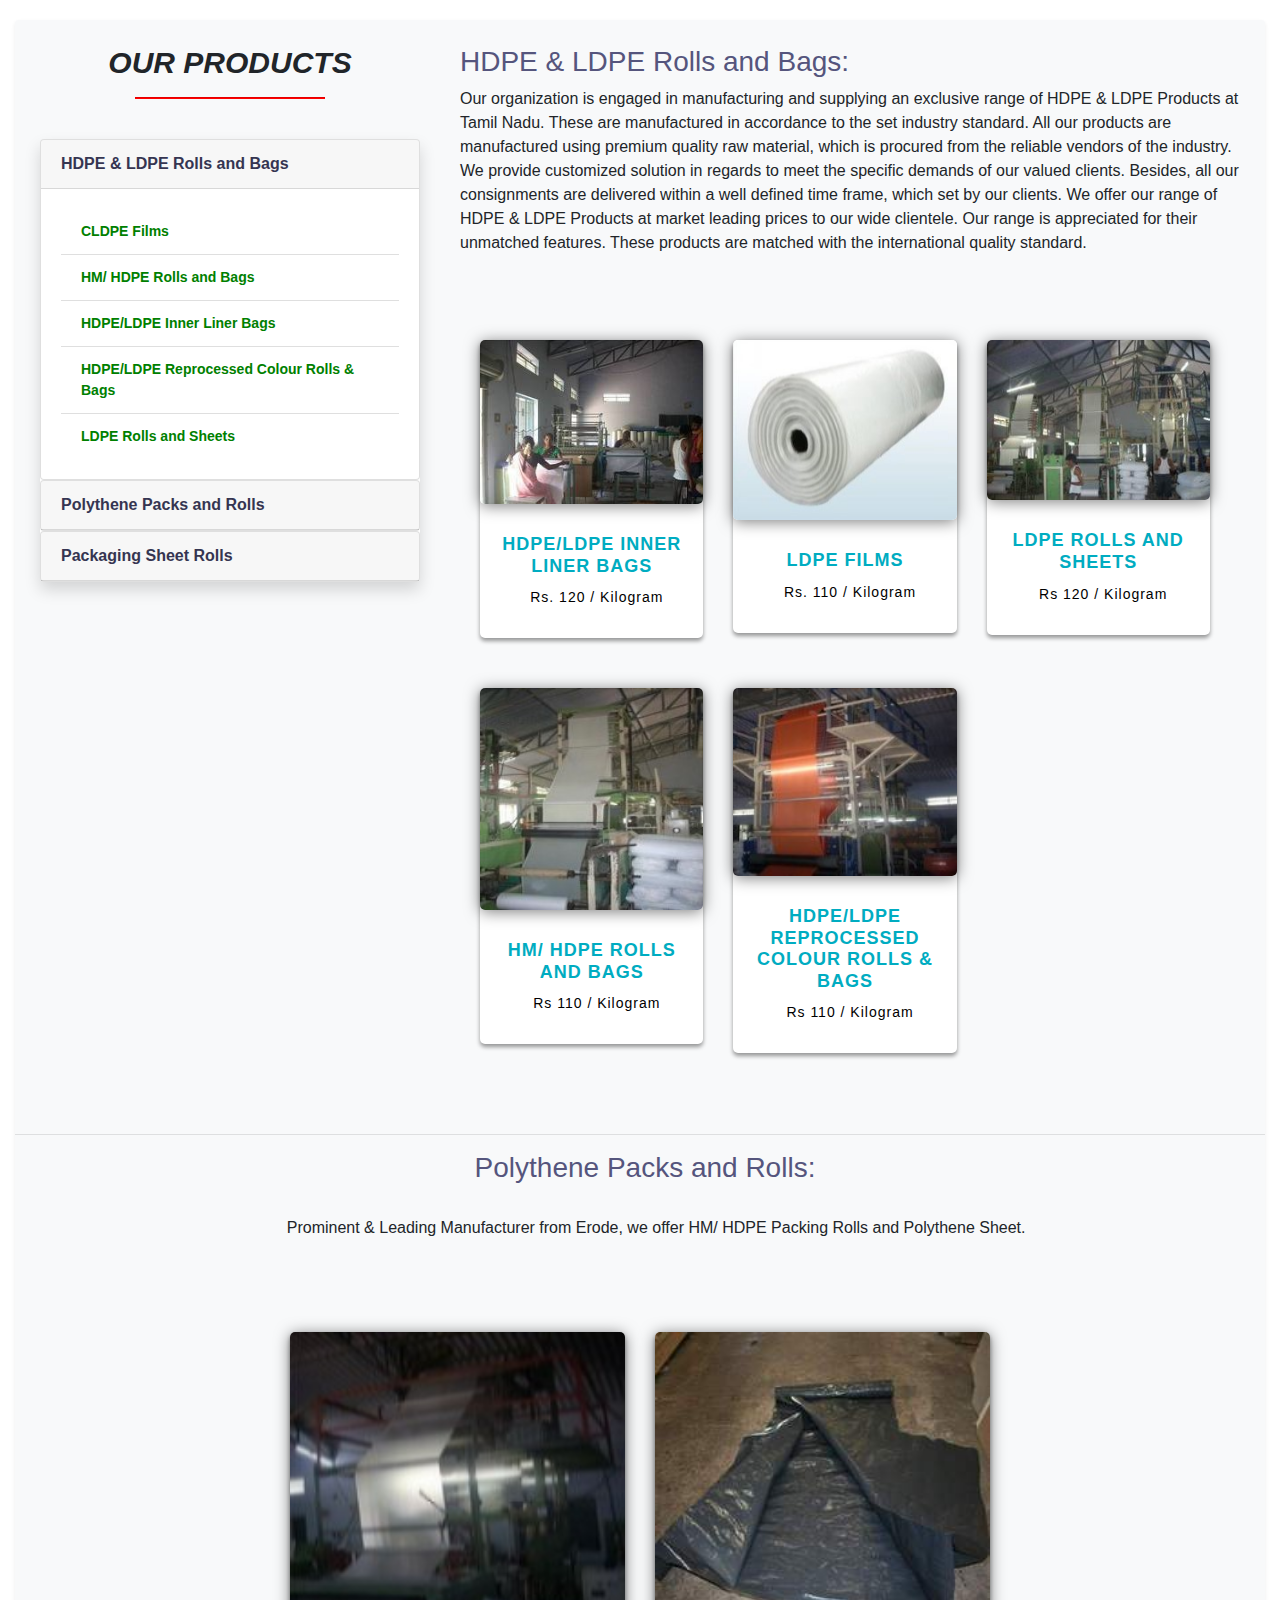
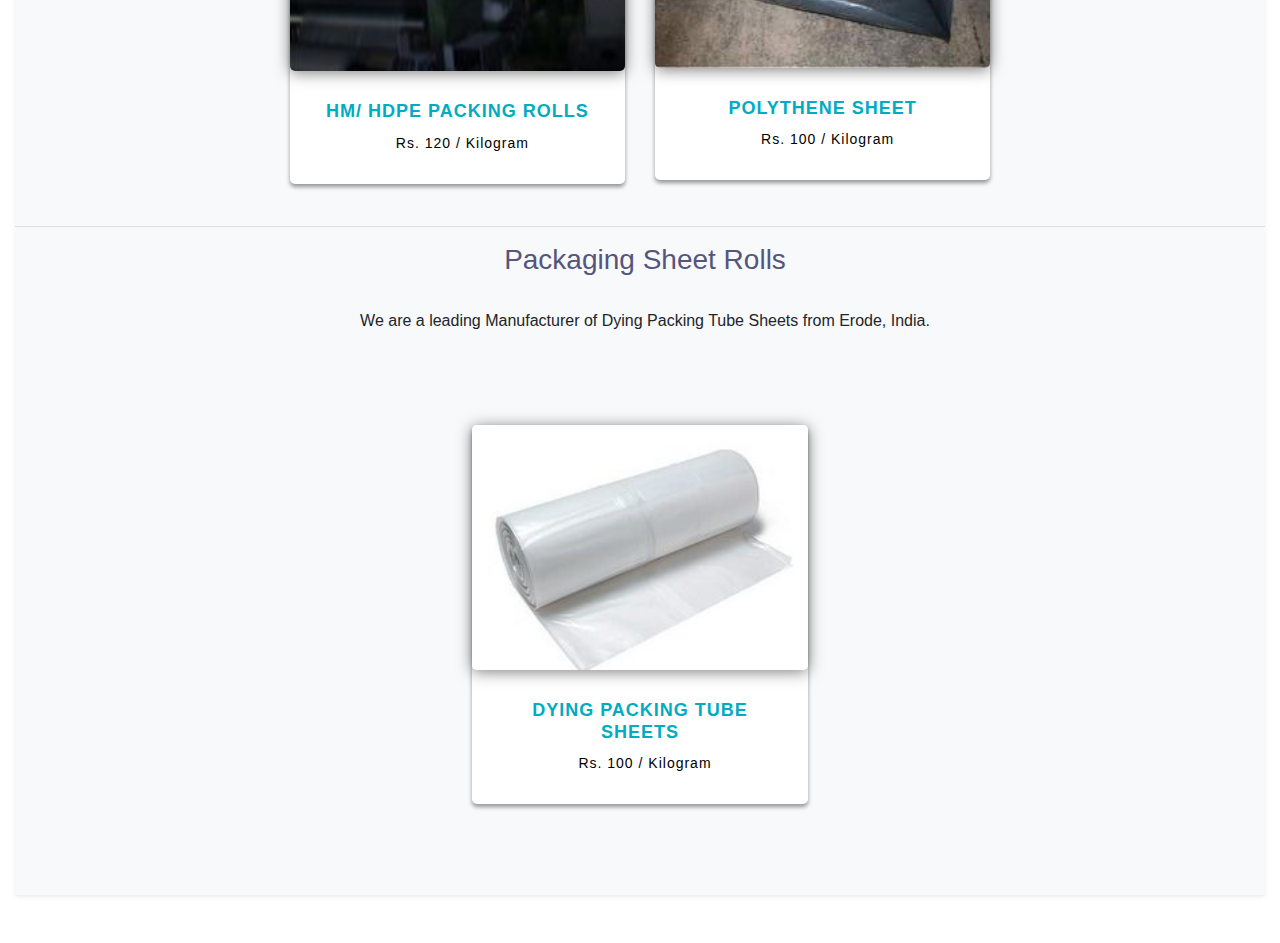
<file: index.html>
<!DOCTYPE html>
<html>
    <head>
        <title>
            Products
        </title>
        <meta name="viewport" content="width=device-width, initial-scale=1">
        <link rel="stylesheet" href="style.css">
        <link rel="stylesheet" href="https://cdn.jsdelivr.net/npm/bootstrap@4.6.1/dist/css/bootstrap.min.css">
        <script src="https://cdn.jsdelivr.net/npm/jquery@3.6.0/dist/jquery.slim.min.js"></script>
        <script src="https://cdn.jsdelivr.net/npm/popper.js@1.16.1/dist/umd/popper.min.js"></script>
        <script src="https://cdn.jsdelivr.net/npm/bootstrap@4.6.1/dist/js/bootstrap.bundle.min.js"></script>
    </head>
    <body>
            <div class="container-fluid">
              <div class="shadow-sm p-0 mb-5 bg-light rounded">
                <div class="row">
                    <div class="col-sm-3 col-md-6 col-lg-4" >
                        <h3 style="font-size:30px;font-style: oblique;font-family: Arial, Helvetica, sans-serif;font-weight: 550; text-align: center;">OUR PRODUCTS</h3>
                        <hr>
                        <br>
                        <div id="accordion" class="shadow p-0 mb-5 bg-white rounded">
                          <div class="card">
                            <div class="card-header">
                              <a class="card-link" data-toggle="collapse" href="#collapseOne">
                                HDPE & LDPE Rolls and Bags
                              </a>
                            </div>
                            <div id="collapseOne" class="collapse show" data-parent="#accordion">
                              <div class="card-body">
                                <a href="#product1" id="product"><ul class="list-group list-group-flush">
                                  <li class="list-group-item ">CLDPE Films</li>
                                  <li class="list-group-item">HM/ HDPE Rolls and Bags</li>
                                  <li class="list-group-item">HDPE/LDPE Inner Liner Bags</li>
                                  <li class="list-group-item">HDPE/LDPE Reprocessed Colour Rolls & Bags                                  </li>
                                  <li class="list-group-item">LDPE Rolls and Sheets</li>
                                </ul></a>
                              </div>
                            </div>
                          </div>
                          <div class="card">
                            <div class="card-header">
                              <a class="collapsed card-link" data-toggle="collapse" href="#collapseTwo">
                                Polythene Packs and Rolls
                            </a>
                            </div>
                            <div id="collapseTwo" class="collapse" data-parent="#accordion">
                              <div class="card-body">
                               <a href="#product2" id="product"><ul class="list-group list-group-flush">
                                  <li class="list-group-item ">Polythene Sheets</li>
                                  <li class="list-group-item">HM/ HDPE Packing Rolls</li>
                                </ul></a>
                              </div>
                            </div>
                          </div>
                          <div class="card">
                            <div class="card-header">
                              <a class="collapsed card-link" data-toggle="collapse" href="#collapseThree">
                                Packaging Sheet Rolls
                              </a>
                            </div>
                            <div id="collapseThree" class="collapse" data-parent="#accordion">
                              <div class="card-body">
                                <a href="#product3" id="product"><ul class="list-group list-group-flush">
                                  <li class="list-group-item ">Dying Packing Tube Sheets</li>
                                </ul></a>
                              </div>
                            </div>
                          </div>
                    </div>
                    </div>
                    <div class="col-sm-9 col-md-6 col-lg-8">
                      <h3 style="color: rgb(85, 85, 125);" id="product1">HDPE & LDPE Rolls and Bags:</h3>
                      <p>Our organization is engaged in manufacturing and supplying an exclusive range of HDPE & LDPE Products at Tamil Nadu. These are manufactured in accordance to the set industry standard. All our products are manufactured using premium quality raw material, which is procured from the reliable vendors of the industry. We provide customized solution in regards to meet the specific demands of our valued clients. Besides, all our consignments are delivered within a well defined time frame, which set by our clients. We offer our range of HDPE & LDPE Products at market leading prices to our wide clientele. Our range is appreciated for their unmatched features. These products are matched with the international quality standard.</p>
                      <div id="cards_landscape_wrap-2">
                        <div class="container">
                            <div class="row">
                                <div class="col-xs-12 col-sm-6 col-md-3 col-lg-4">
                                        <div class="card-flyer" data-toggle="modal" data-target="#myModal1">
                                            <div class="text-box">
                                                <div class="image-box">
                                                    <img src="linnerbags.jpg" alt=""/>
                                                </div>
                                                <div class="text-container">
                                                    <h6>HDPE/LDPE Inner Liner Bags</h6>
                                                    <p>Rs. 120 / Kilogram</p>
                                                </div>
                                            </div>
                                        </div>
                                </div>
                                <div class="col-xs-12 col-sm-6 col-md-3 col-lg-4">
                                  <div class="card-flyer" data-toggle="modal" data-target="#myModal2">
                                      <div class="text-box">
                                          <div class="image-box">
                                              <img src="films.jpg" alt=""/>
                                          </div>
                                          <div class="text-container">
                                              <h6>LDPE Films</h6>
                                              <p>Rs. 110 / Kilogram</p>
                                          </div>
                                      </div>
                                  </div>
                              </div>
                              <div class="col-xs-12 col-sm-6 col-md-3 col-lg-4">
                                <div class="card-flyer" data-toggle="modal" data-target="#myModal3">
                                    <div class="text-box">
                                        <div class="image-box">
                                            <img src="seats.jpg" alt=""/>
                                        </div>
                                        <div class="text-container">
                                            <h6>LDPE Rolls and Sheets
                                             </h6>
                                            <p> Rs 120 / Kilogram</p>
                                        </div>
                                    </div>
                                </div>
                        </div>
                        <div class="col-xs-12 col-sm-6 col-md-3 col-lg-4">
                          <div class="card-flyer" data-toggle="modal" data-target="#myModal4">
                              <div class="text-box">
                                  <div class="image-box">
                                      <img src="rolls.jpg" alt=""/>
                                  </div>
                                  <div class="text-container">
                                      <h6>HM/ HDPE Rolls and Bags</h6>
                                      <p>Rs 110 / Kilogram</p>
                                  </div>
                              </div>
                          </div>
                  </div>
                  <div class="col-xs-12 col-sm-6 col-md-3 col-lg-4">
                    <div class="card-flyer" data-toggle="modal" data-target="#myModal5">
                        <div class="text-box">
                            <div class="image-box">
                                <img src="rollsandbags.jpg" alt=""/>
                            </div>
                            <div class="text-container">
                                <h6>HDPE/LDPE Reprocessed Colour Rolls & Bags</h6>
                                <p>Rs 110 / Kilogram</p>
                            </div>
                        </div>
                    </div>
            </div>
           
      
                    </div>
                </div>
            </div>
                
                    <!-- The Modal -->
                    <div class="modal fade" id="myModal1">
                      <div class="modal-dialog modal-dialog-centered modal-lg">
                        <div class="modal-content">
                        
                          <!-- Modal Header -->
                          <div class="modal-header">
                            <h4 class="modal-title">HDPE/LDPE Inner Liner Bags</h4><br>
                           
                            <button type="button" class="close" data-dismiss="modal">&times;</button>
                          </div>
                          
                          <!-- Modal body -->
                          <div class="modal-body">
                            <h6>Rs 120 / Kilogram &nbsp;&nbsp;&nbsp;&nbsp;&nbsp; Minimum Order Quantity: 100 Kilogram</h6>
                          </div>
                          <div class="modal-body">
                            <table class="table">
                            
                              <tbody class="table-info">
                                <tr>
                                  <td>Material</td>
                                  <th>Polypropylene</th>
                                </tr>
                                <tr>
                                  <td>Color</td>
                                  <th>Green</th>
                                </tr>
                                <tr>
                                  <td>Usage/Application</td>
                                  <th>Grocery</th>
                                </tr>
                                <tr>
                                  <td>Capacity</td>
                                  <th>5 Kg</th>
                                </tr>
                                <tr>
                                  <td>Property</td>
                                  <th>Transparent</th>
                                </tr>
                                <tr>
                                  <td>Closure Type</td>
                                  <th>Zipper</th>
                                </tr>
                              </tbody>
                            </table>

                          </div>
                          <!-- Modal footer -->
                          <div class="modal-body">
                            We manufacturer and supply of HDPE/LDPE Inner Liner Bags. We offer our clients a comprehensive range of HDPE & LDPE Liner Plastic Bags which are manufactured from high quality raw material catered from reliable source. Our stylish and attractive liner plastic bags are available in desired sizes, colors and designs to suit the specific requirements of our clients.
                          </div>
                          <div class="modal-footer">
                            <button type="button" class="btn btn-secondary" data-dismiss="modal">Close</button>
                          </div>
                          
                        </div>
                      </div>
                    </div>
                       <!-- The Modal -->
                       <div class="modal fade" id="myModal2">
                        <div class="modal-dialog modal-dialog-centered modal-lg">
                          <div class="modal-content">
                          
                            <!-- Modal Header -->
                            <div class="modal-header">
                              <h4 class="modal-title">LDPE Films</h4>
                              <button type="button" class="close" data-dismiss="modal">&times;</button>
                            </div>
                            
                            <!-- Modal body -->
                            <div class="modal-body">
                              <h6>Rs 110 / Kilogram
                              &nbsp;&nbsp;&nbsp;&nbsp;&nbsp;
                              Minimum Order Quantity: 100 Kilogram</h6>
                            </div>
                            <div class="modal-body">
                              <table class="table">
                            
                                <tbody class="table-info">
                                  <tr>
                                    <td>Material</td>
                                    <th>Roll</th>
                                  </tr>
                                  <tr>
                                    <td>Color</td>
                                    <th>White</th>
                                  </tr>
                                  <tr>
                                    <td>Brand</td>
                                    <th>BP</th>
                                  </tr>
                                 
                                  <tr>
                                    <td>Packaging Size</td>
                                    <th>600 m x 1 m</th>
                                  </tr>
                                  <tr>
                                    <td>Thickness</td>
                                    <th>0.4 mm</th>
                                  </tr>
                                </tbody>
                              </table>
                            </div>
                            <div class="modal-body">We are into a business of manufacturing and supplying high end Low-Density Polyethylene LDPE Film range that is in compliance with Food and Drug Administration [Food and Drug Administration]. This low in density and high on impact resistance LDPE films are used in Food packaging, Textile packaging and making tent windows for military use. This acts as a soft, low barrier, good clarity film and we can bring this in blending with several other polymers or additives.</div>
                            <!-- Modal footer -->
                            <div class="modal-footer">
                              <button type="button" class="btn btn-secondary" data-dismiss="modal">Close</button>
                            </div>
                            
                          </div>
                        </div>
                      </div>
                        <!-- The Modal -->
                    <div class="modal fade" id="myModal4">
                      <div class="modal-dialog modal-dialog-centered modal-lg">
                        <div class="modal-content">
                        
                          <!-- Modal Header -->
                          <div class="modal-header">
                            <h4 class="modal-title">HM/ HDPE Rolls and Bags</h4>
                            <button type="button" class="close" data-dismiss="modal">&times;</button>
                          </div>
                          
                          <!-- Modal body -->
                          <div class="modal-body">
                            <h6>Rs 110 / KilogramGet Latest Price</h6>
                          </div>
                          <div class="modal-body">
                            <table class="table">
                            
                              <tbody class="table-info">
                                <tr>
                                  <td>Material</td>
                                  <th>LDPE</th>
                                </tr>
                                <tr>
                                  <td>Color</td>
                                  <th>White</th>
                                </tr>
                                <tr>
                                  <td>Packaging Type</td>
                                  <th>Roll</th>
                                </tr>
                                <tr>
                                  <td>Size</td>
                                  <th>8 X 12</th>
                                </tr>
                               
                              </tbody>
                            </table>
                          </div>
                          <div class="modal-body">
                            We manufacturer and supply HM/ HDPE Rolls and Bags. The extensive range of HM/ HDPE Rolls and Bags, these are manufactured using the finest quality materials available in the market. These bags find usage commonly in the shopping malls. The range we offer to our reputed clients are widely appreciated for its superior quality, strength and durability.
                          </div>
                          <!-- Modal footer -->
                          <div class="modal-footer">
                            <button type="button" class="btn btn-secondary" data-dismiss="modal">Close</button>
                          </div>
                          
                        </div>
                      </div>
                    </div>
                       <!-- The Modal -->
                       <div class="modal fade" id="myModal3">
                        <div class="modal-dialog modal-dialog-centered modal-lg">
                          <div class="modal-content">
                          
                            <!-- Modal Header -->
                            <div class="modal-header">
                              <h4 class="modal-title">LDPE Rolls and Sheets</h4>
                              <button type="button" class="close" data-dismiss="modal">&times;</button>
                            </div>
                            <div class="modal-body">
                              <h6>Rs 120 / Kilogram
                                &nbsp;&nbsp;&nbsp;&nbsp;&nbsp;
                                Minimum Order Quantity: 100 Kilogram</h6>
                            </div>
                            <!-- Modal body -->
                            <div class="modal-body">
                              <table class="table">
                            
                                <tbody class="table-info">
                                  <tr>
                                    <td>Material</td>
                                    <th>Plastic</th>
                                  </tr>
                                  <tr>
                                    <td>Color</td>
                                    <th>Green</th>
                                  </tr>
                                  <tr>
                                    <td>Usage/Application</td>
                                    <th>Industrial</th>
                                  </tr>
                                  <tr>
                                    <td>Thickness</td>
                                    <th>2 mm</th>
                                  </tr>
                                  
                                  <tr>
                                    <td>Country of Origin</td>
                                    <th>Made in India</th>
                                  </tr>
                                </tbody>
                              </table>
                            </div>
                            <div class="modal-body">
                              LDPE Rolls and Sheets we offer, are well-received in the market for their wide application in packaging processes. We make use of quality-tested HDPE or LDPE, to develop these as per quality standards. Our clients can avail these in their preferred colors, types and sizes. Further, we prioritize clients requirements, and offer prompt deliveries and cost-effective solutions.
                              </div>
                            <!-- Modal footer -->
                            <div class="modal-footer">
                              <button type="button" class="btn btn-secondary" data-dismiss="modal">Close</button>
                            </div>
                            
                          </div>
                        </div>
                      </div>
                       <!-- The Modal -->
                       <div class="modal fade" id="myModal5">
                        <div class="modal-dialog modal-dialog-centered modal-lg">
                          <div class="modal-content">
                          
                            <!-- Modal Header -->
                            <div class="modal-header">
                              <h4 class="modal-title">HDPE/LDPE Reprocessed Colour Rolls & Bags</h4>
                              <button type="button" class="close" data-dismiss="modal">&times;</button>
                            </div>
                            
                            <!-- Modal body -->
                            <div class="modal-body">
                              <h6>Rs 110 / KilogramGet Latest Price
                                &nbsp;&nbsp;&nbsp;&nbsp;&nbsp;
                                Minimum Order Quantity: 100 Kilogram</h6>
                            </div>
                            <div class="modal-body">
                              <table class="table">
                            
                                <tbody class="table-info">
                                  <tr>
                                    <td>Material</td>
                                    <th>HDPE</th>
                                  </tr>
                                  <tr>
                                    <td>Usage/Application</td>
                                    <th>Chemicals</th>
                                  </tr>
                                </tbody>
                              </table>
                            </div>
                            <div class="modal-body">
                              We are engaged in manufacturing and supplying a quality assortment of HDPE/LDPE Reprocessed Colour Rolls & Bags. These rolls are available in varied material like HDPE or LDPE, and in different colors. The thickness and size can also be customized as per the specific requirements of our esteemed clients.  
                              <h6>Features:</h6> 
                              <ul>
                                 <li>
                                  Material: HDPE or LDPE, virgin material
                                 </li>
                                 <li>Available in various colors and types: Star-sealed type, C-folding type</li>
                                 <li>
                                  Available in various sizes and colors
                                 </li>
                                 <li>Suitable for supermarkets, home, and stores </li>
                               </ul>
                            </div>
                            <!-- Modal footer -->
                            <div class="modal-footer">
                              <button type="button" class="btn btn-secondary" data-dismiss="modal">Close</button>
                            </div>
                            
                          </div>
                        </div>
                      </div>
                      <div class="modal fade" id="myModal6">
                        <div class="modal-dialog modal-dialog-centered modal-lg">
                          <div class="modal-content">
                          
                            <!-- Modal Header -->
                            <div class="modal-header">
                              <h4 class="modal-title">HM/ HDPE Packing Rolls</h4><br>
                             
                              <button type="button" class="close" data-dismiss="modal">&times;</button>
                            </div>
                            
                            <!-- Modal body -->
                            <div class="modal-body">
                              <h6>Rs 120 / Kilogram &nbsp;&nbsp;&nbsp;&nbsp;&nbsp; Minimum Order Quantity: 100 Kilogram</h6>
                            </div>
                            <div class="modal-body">
                              <table class="table">
                              
                                <tbody class="table-info">
                                  <tr>
                                    <td>Material</td>
                                    <th>HM</th>
                                  </tr>
                                  <tr>
                                    <td>Color</td>
                                    <th>Silver</th>
                                  </tr>
                                  <tr>
                                    <td>Usage/Application</td>
                                    <th>Packaging</th>
                                  </tr>
                                  <tr>
                                    <td>Size</td>
                                    <th>8 inch , 10 inch , 12 inch , 18 inch & feet.</th>
                                  </tr>
                                  <tr>
                                    <td>Packaging Size</td>
                                    <th>Customised</th>
                                  </tr>
                                  <tr>
                                    <td>Packaging Type</td>
                                    <th>Roll form , pouch form , sheer form.</th>
                                  </tr>
                                </tbody>
                              </table>
  
                            </div>
                            <!-- Modal footer -->
                            <div class="modal-body">
                              The HM/ HDPE Packing Rolls available with us are durable in quality. These rolls used for packing purposes come in various lengths and dimensions. These rolls are easy to use and light in weight. We offer our HM/ HDPE Packing Rolls in various sizes and dimensions to suit the diverse applications.
                            </div>
                            <div class="modal-footer">
                              <button type="button" class="btn btn-secondary" data-dismiss="modal">Close</button>
                            </div>
                            
                          </div>
                        </div>
                      </div>
                      <div class="modal fade" id="myModal7">
                        <div class="modal-dialog modal-dialog-centered modal-lg">
                          <div class="modal-content">
                          
                            <!-- Modal Header -->
                            <div class="modal-header">
                              <h4 class="modal-title">Polythene Sheet</h4>
                              <button type="button" class="close" data-dismiss="modal">&times;</button>
                            </div>
                            <div class="modal-body">
                              <h6>Rs 100 / Kilogram
                                &nbsp;&nbsp;&nbsp;&nbsp;&nbsp;
                                Minimum Order Quantity: 100 Kilogram</h6>
                            </div>
                            <!-- Modal body -->
                            <div class="modal-body">
                              <table class="table">
                            
                                <tbody class="table-info">
                                  <tr>
                                    <td>Material</td>
                                    <th>Plastic</th>
                                  </tr>
                                  <tr>
                                    <td>Color</td>
                                    <th>Black</th>
                                  </tr>
                                  <tr>
                                    <td>Usage/Application</td>
                                    <th>Packaging</th>
                                  </tr>
                                  <tr>
                                    <td>Thickness</td>
                                    <th>5 mm</th>
                                  </tr>
                                </tbody>
                              </table>
                            </div>
                            <div class="modal-body">
                              Our expertise enables us to offer a quality range of Packaging Polythene Sheets that are fabricated using premium quality raw materials. These sheets are used in different applications and packaging materials. The highlighting features that make them globally.
                              </div>
                            <!-- Modal footer -->
                            <div class="modal-footer">
                              <button type="button" class="btn btn-secondary" data-dismiss="modal">Close</button>
                            </div>
                            
                          </div>
                        </div>
                      </div>
                      <div class="modal fade" id="myModal8">
                        <div class="modal-dialog modal-dialog-centered modal-lg">
                          <div class="modal-content">
                          
                            <!-- Modal Header -->
                            <div class="modal-header">
                              <h4 class="modal-title"></h4><br>
                             
                              <button type="button" class="close" data-dismiss="modal">&times;</button>
                            </div>
                            
                            <!-- Modal body -->
                            <div class="modal-body">
                              <h6>Rs 100 / Kilogram &nbsp;&nbsp;&nbsp;&nbsp;&nbsp; Minimum Order Quantity: 100 Kilogram</h6>
                            </div>
                            <div class="modal-body">
                              <table class="table">
                              
                                <tbody class="table-info">
                                  <tr>
                                    <td>Material</td>
                                    <th>Paper</th>
                                  </tr>
                                  <tr>
                                    <td>Color</td>
                                    <th>white,transparent</th>
                                  </tr>
                                  <tr>
                                    <td>Usage/Application</td>
                                    <th>Scrubber Packaging</th>
                                  </tr>
                                  <tr>
                                    <td>Brand</td>
                                    <th>LDPE</th>
                                  </tr>
                                  <tr>
                                    <td>Packaging Size</td>
                                    <th>305 mm x 305 mm</th>
                                  </tr>
                                  <tr>
                                    <td>Packaging Type</td>
                                    <th>Roll</th>
                                  </tr>
                                  <tr>
                                    <td>Country of Origin</td>
                                    <th>Made in India</th>
                                  </tr>
                                </tbody>
                              </table>
  
                            </div>
                            <!-- Modal footer -->
                            <div class="modal-body">
                              We have put forth for our clients, a high quality range of Dying Packing Tube Sheets. These products are fabricated using premium grade material and the latest technology at our highly developed infrastructure. Our offered products are widely demanded by our clients for their qualities like high efficiency and reliable performance. Available at market leading prices, these can be customized as per clients’ specifications and requirements.
                            </div>
                            <div class="modal-footer">
                              <button type="button" class="btn btn-secondary" data-dismiss="modal">Close</button>
                            </div>
                            
                          </div>
                        </div>
                      </div>  
              </div>
            </div>
            <hr>
            <div class="col-sm-9 col-md-6 col-lg-12" style="text-align: center;">
              <h3 style="color: rgb(85, 85, 125);" id="product2">Polythene Packs and Rolls:</h3><br>
              <p>&nbsp;&nbsp;&nbsp;&nbsp;&nbsp;Prominent & Leading Manufacturer from Erode, we offer HM/ HDPE Packing Rolls and Polythene Sheet.</p>
              <div id="cards_landscape_wrap-2" >
                <div class="container" >
                    <div class="row justify-content-center">
                        <div class="col-xs-12 col-sm-6 col-md-3 col-lg-4">
                                <div class="card-flyer" data-toggle="modal" data-target="#myModal6">
                                    <div class="text-box">
                                        <div class="image-box">
                                            <img src="packingrolls.jpg" alt=""/>
                                        </div>
                                        <div class="text-container">
                                            <h6>HM/ HDPE Packing Rolls</h6>
                                            <p>Rs. 120 / Kilogram</p>
                                        </div>
                                    </div>
                                </div>
                        </div>
                        <div class="col-xs-12 col-sm-6 col-md-3 col-lg-4">
                          <div class="card-flyer" data-toggle="modal" data-target="#myModal7">
                              <div class="text-box">
                                  <div class="image-box">
                                      <img src="polythenesheet.jpg" alt=""/>
                                  </div>
                                  <div class="text-container">
                                      <h6>Polythene Sheet</h6>
                                      <p>Rs. 100 / Kilogram</p>
                                  </div>
                              </div>
                          </div>
                      </div>
                    </div>
                  </div>
                </div>
              </div>
              <hr>
            <div class="col-sm-9 col-md-6 col-lg-12" style="text-align: center;">
              <h3 style="color: rgb(85, 85, 125);" id="product3">Packaging Sheet Rolls</h3><br>
              <p>We are a leading Manufacturer of Dying Packing Tube Sheets from Erode, India.</p>
              <div id="cards_landscape_wrap-2" >
                <div class="container" >
                    <div class="row justify-content-center">
                        <div class="col-xs-12 col-sm-6 col-md-3 col-lg-4">
                          <div class="card-flyer" data-toggle="modal" data-target="#myModal8">
                              <div class="text-box">
                                  <div class="image-box">
                                      <img src="packingsheet.jpg" alt=""/>
                                  </div>
                                  <div class="text-container">
                                      <h6>Dying Packing Tube Sheets</h6>
                                      <p>Rs. 100 / Kilogram</p>
                                  </div>
                              </div>
                          </div>
                      </div>
                    </div>
                  </div>
                </div>
              </div>
              <br>
              <br>
          </div>
      </div>
    </body>
</html>
</file>
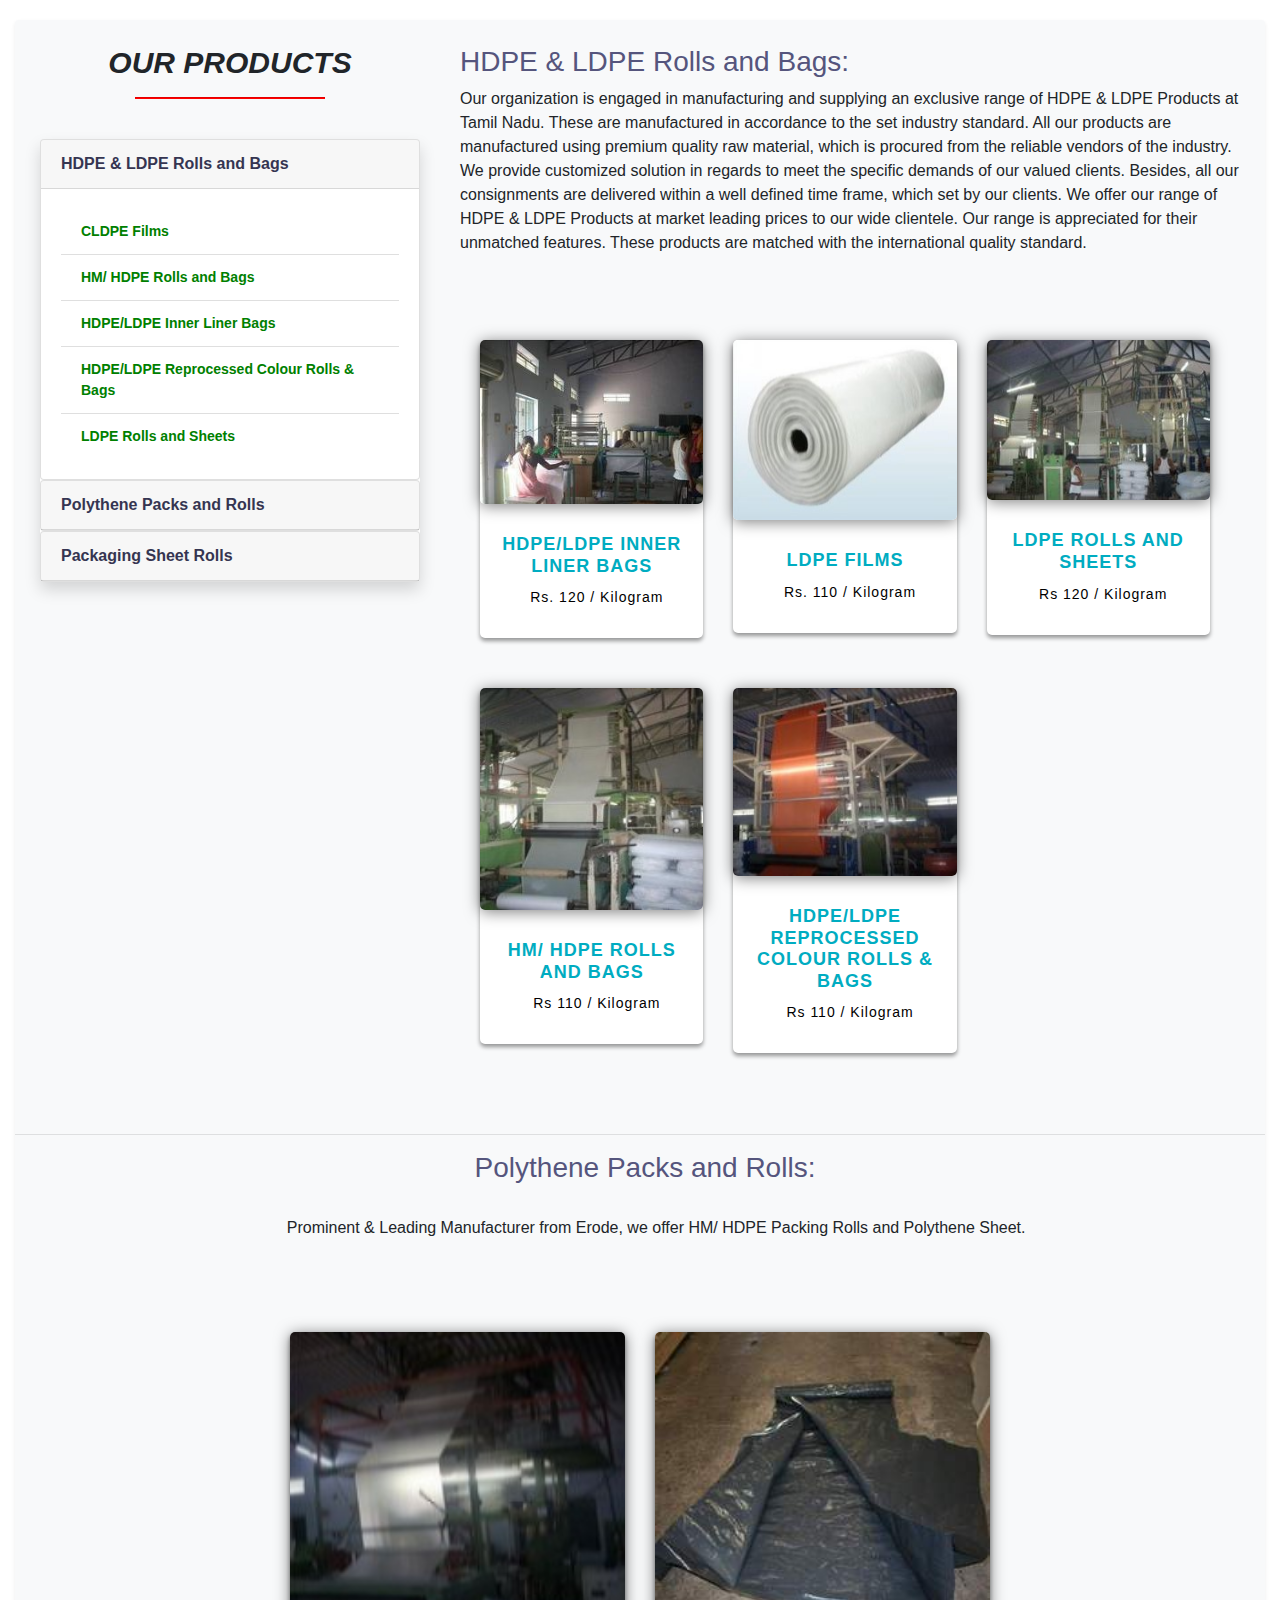
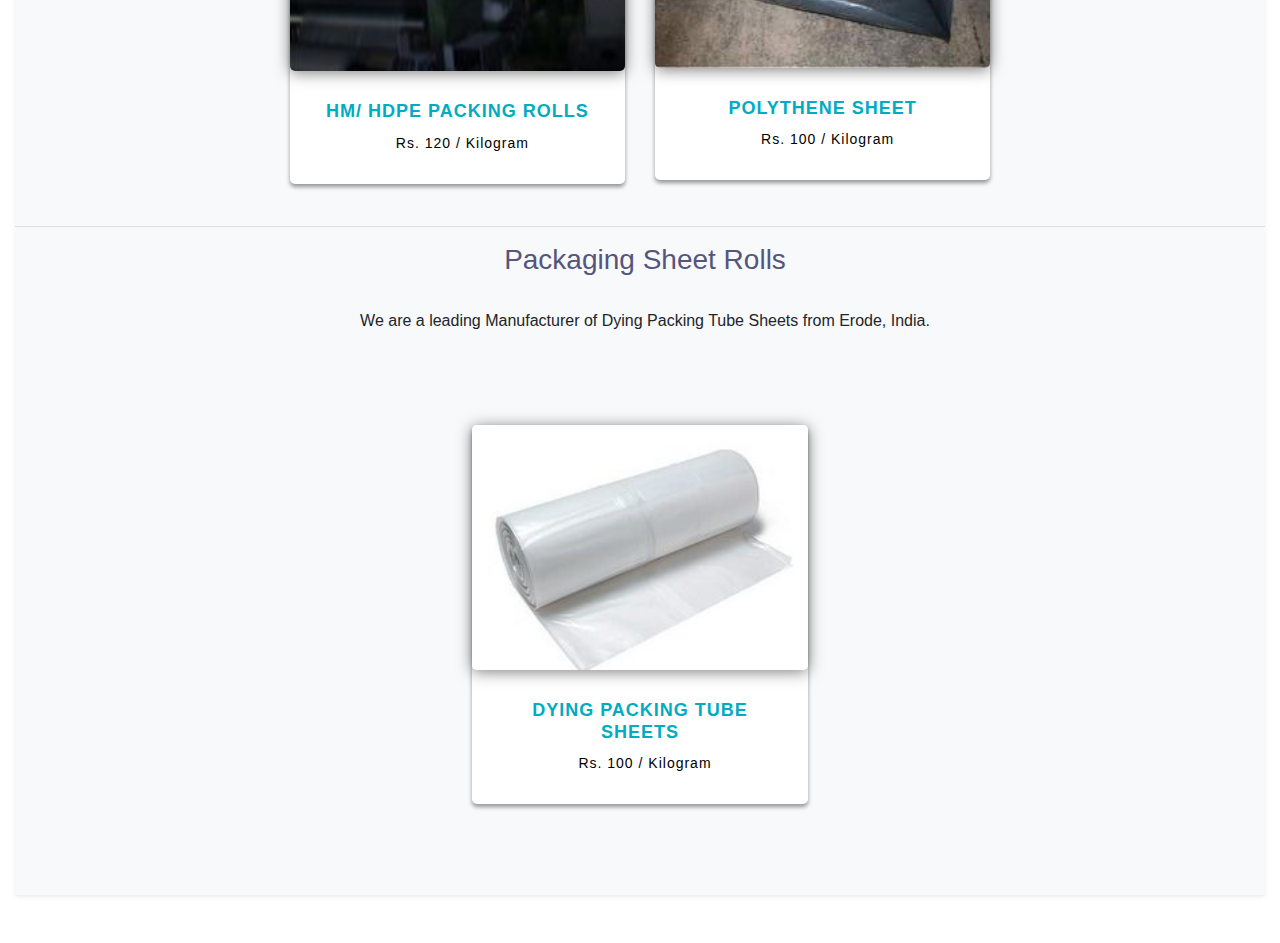
<file: product.html>
<!DOCTYPE html>
<html>
    <head>
        <title>
            Products
        </title>
        <meta name="viewport" content="width=device-width, initial-scale=1">
        <link rel="stylesheet" href="style.css">
        <link rel="stylesheet" href="https://cdn.jsdelivr.net/npm/bootstrap@4.6.1/dist/css/bootstrap.min.css">
        <script src="https://cdn.jsdelivr.net/npm/jquery@3.6.0/dist/jquery.slim.min.js"></script>
        <script src="https://cdn.jsdelivr.net/npm/popper.js@1.16.1/dist/umd/popper.min.js"></script>
        <script src="https://cdn.jsdelivr.net/npm/bootstrap@4.6.1/dist/js/bootstrap.bundle.min.js"></script>
    </head>
    <body>
            <div class="container-fluid">
              <div class="shadow-sm p-0 mb-5 bg-light rounded">
                <div class="row">
                    <div class="col-sm-3 col-md-6 col-lg-4" >
                        <h3 style="font-size:30px;font-style: oblique;font-family: Arial, Helvetica, sans-serif;font-weight: 550; text-align: center;">OUR PRODUCTS</h3>
                        <hr>
                        <br>
                        <div id="accordion" class="shadow p-0 mb-5 bg-white rounded">
                          <div class="card">
                            <div class="card-header">
                              <a class="card-link" data-toggle="collapse" href="#collapseOne">
                                HDPE & LDPE Rolls and Bags
                              </a>
                            </div>
                            <div id="collapseOne" class="collapse show" data-parent="#accordion">
                              <div class="card-body">
                                <a href="#product1" id="product"><ul class="list-group list-group-flush">
                                  <li class="list-group-item ">CLDPE Films</li>
                                  <li class="list-group-item">HM/ HDPE Rolls and Bags</li>
                                  <li class="list-group-item">HDPE/LDPE Inner Liner Bags</li>
                                  <li class="list-group-item">HDPE/LDPE Reprocessed Colour Rolls & Bags                                  </li>
                                  <li class="list-group-item">LDPE Rolls and Sheets</li>
                                </ul></a>
                              </div>
                            </div>
                          </div>
                          <div class="card">
                            <div class="card-header">
                              <a class="collapsed card-link" data-toggle="collapse" href="#collapseTwo">
                                Polythene Packs and Rolls
                            </a>
                            </div>
                            <div id="collapseTwo" class="collapse" data-parent="#accordion">
                              <div class="card-body">
                               <a href="#product2" id="product"><ul class="list-group list-group-flush">
                                  <li class="list-group-item ">Polythene Sheets</li>
                                  <li class="list-group-item">HM/ HDPE Packing Rolls</li>
                                </ul></a>
                              </div>
                            </div>
                          </div>
                          <div class="card">
                            <div class="card-header">
                              <a class="collapsed card-link" data-toggle="collapse" href="#collapseThree">
                                Packaging Sheet Rolls
                              </a>
                            </div>
                            <div id="collapseThree" class="collapse" data-parent="#accordion">
                              <div class="card-body">
                                <a href="#product3" id="product"><ul class="list-group list-group-flush">
                                  <li class="list-group-item ">Dying Packing Tube Sheets</li>
                                </ul></a>
                              </div>
                            </div>
                          </div>
                    </div>
                    </div>
                    <div class="col-sm-9 col-md-6 col-lg-8">
                      <h3 style="color: rgb(85, 85, 125);" id="product1">HDPE & LDPE Rolls and Bags:</h3>
                      <p>Our organization is engaged in manufacturing and supplying an exclusive range of HDPE & LDPE Products at Tamil Nadu. These are manufactured in accordance to the set industry standard. All our products are manufactured using premium quality raw material, which is procured from the reliable vendors of the industry. We provide customized solution in regards to meet the specific demands of our valued clients. Besides, all our consignments are delivered within a well defined time frame, which set by our clients. We offer our range of HDPE & LDPE Products at market leading prices to our wide clientele. Our range is appreciated for their unmatched features. These products are matched with the international quality standard.</p>
                      <div id="cards_landscape_wrap-2">
                        <div class="container">
                            <div class="row">
                                <div class="col-xs-12 col-sm-6 col-md-3 col-lg-4">
                                        <div class="card-flyer" data-toggle="modal" data-target="#myModal1">
                                            <div class="text-box">
                                                <div class="image-box">
                                                    <img src="linnerbags.jpg" alt=""/>
                                                </div>
                                                <div class="text-container">
                                                    <h6>HDPE/LDPE Inner Liner Bags</h6>
                                                    <p>Rs. 120 / Kilogram</p>
                                                </div>
                                            </div>
                                        </div>
                                </div>
                                <div class="col-xs-12 col-sm-6 col-md-3 col-lg-4">
                                  <div class="card-flyer" data-toggle="modal" data-target="#myModal2">
                                      <div class="text-box">
                                          <div class="image-box">
                                              <img src="films.jpg" alt=""/>
                                          </div>
                                          <div class="text-container">
                                              <h6>LDPE Films</h6>
                                              <p>Rs. 110 / Kilogram</p>
                                          </div>
                                      </div>
                                  </div>
                              </div>
                              <div class="col-xs-12 col-sm-6 col-md-3 col-lg-4">
                                <div class="card-flyer" data-toggle="modal" data-target="#myModal3">
                                    <div class="text-box">
                                        <div class="image-box">
                                            <img src="seats.jpg" alt=""/>
                                        </div>
                                        <div class="text-container">
                                            <h6>LDPE Rolls and Sheets
                                             </h6>
                                            <p> Rs 120 / Kilogram</p>
                                        </div>
                                    </div>
                                </div>
                        </div>
                        <div class="col-xs-12 col-sm-6 col-md-3 col-lg-4">
                          <div class="card-flyer" data-toggle="modal" data-target="#myModal4">
                              <div class="text-box">
                                  <div class="image-box">
                                      <img src="rolls.jpg" alt=""/>
                                  </div>
                                  <div class="text-container">
                                      <h6>HM/ HDPE Rolls and Bags</h6>
                                      <p>Rs 110 / Kilogram</p>
                                  </div>
                              </div>
                          </div>
                  </div>
                  <div class="col-xs-12 col-sm-6 col-md-3 col-lg-4">
                    <div class="card-flyer" data-toggle="modal" data-target="#myModal5">
                        <div class="text-box">
                            <div class="image-box">
                                <img src="rollsandbags.jpg" alt=""/>
                            </div>
                            <div class="text-container">
                                <h6>HDPE/LDPE Reprocessed Colour Rolls & Bags</h6>
                                <p>Rs 110 / Kilogram</p>
                            </div>
                        </div>
                    </div>
            </div>
           
      
                    </div>
                </div>
            </div>
                
                    <!-- The Modal -->
                    <div class="modal fade" id="myModal1">
                      <div class="modal-dialog modal-dialog-centered modal-lg">
                        <div class="modal-content">
                        
                          <!-- Modal Header -->
                          <div class="modal-header">
                            <h4 class="modal-title">HDPE/LDPE Inner Liner Bags</h4><br>
                           
                            <button type="button" class="close" data-dismiss="modal">&times;</button>
                          </div>
                          
                          <!-- Modal body -->
                          <div class="modal-body">
                            <h6>Rs 120 / Kilogram &nbsp;&nbsp;&nbsp;&nbsp;&nbsp; Minimum Order Quantity: 100 Kilogram</h6>
                          </div>
                          <div class="modal-body">
                            <table class="table">
                            
                              <tbody class="table-info">
                                <tr>
                                  <td>Material</td>
                                  <th>Polypropylene</th>
                                </tr>
                                <tr>
                                  <td>Color</td>
                                  <th>Green</th>
                                </tr>
                                <tr>
                                  <td>Usage/Application</td>
                                  <th>Grocery</th>
                                </tr>
                                <tr>
                                  <td>Capacity</td>
                                  <th>5 Kg</th>
                                </tr>
                                <tr>
                                  <td>Property</td>
                                  <th>Transparent</th>
                                </tr>
                                <tr>
                                  <td>Closure Type</td>
                                  <th>Zipper</th>
                                </tr>
                              </tbody>
                            </table>

                          </div>
                          <!-- Modal footer -->
                          <div class="modal-body">
                            We manufacturer and supply of HDPE/LDPE Inner Liner Bags. We offer our clients a comprehensive range of HDPE & LDPE Liner Plastic Bags which are manufactured from high quality raw material catered from reliable source. Our stylish and attractive liner plastic bags are available in desired sizes, colors and designs to suit the specific requirements of our clients.
                          </div>
                          <div class="modal-footer">
                            <button type="button" class="btn btn-secondary" data-dismiss="modal">Close</button>
                          </div>
                          
                        </div>
                      </div>
                    </div>
                       <!-- The Modal -->
                       <div class="modal fade" id="myModal2">
                        <div class="modal-dialog modal-dialog-centered modal-lg">
                          <div class="modal-content">
                          
                            <!-- Modal Header -->
                            <div class="modal-header">
                              <h4 class="modal-title">LDPE Films</h4>
                              <button type="button" class="close" data-dismiss="modal">&times;</button>
                            </div>
                            
                            <!-- Modal body -->
                            <div class="modal-body">
                              <h6>Rs 110 / Kilogram
                              &nbsp;&nbsp;&nbsp;&nbsp;&nbsp;
                              Minimum Order Quantity: 100 Kilogram</h6>
                            </div>
                            <div class="modal-body">
                              <table class="table">
                            
                                <tbody class="table-info">
                                  <tr>
                                    <td>Material</td>
                                    <th>Roll</th>
                                  </tr>
                                  <tr>
                                    <td>Color</td>
                                    <th>White</th>
                                  </tr>
                                  <tr>
                                    <td>Brand</td>
                                    <th>BP</th>
                                  </tr>
                                 
                                  <tr>
                                    <td>Packaging Size</td>
                                    <th>600 m x 1 m</th>
                                  </tr>
                                  <tr>
                                    <td>Thickness</td>
                                    <th>0.4 mm</th>
                                  </tr>
                                </tbody>
                              </table>
                            </div>
                            <div class="modal-body">We are into a business of manufacturing and supplying high end Low-Density Polyethylene LDPE Film range that is in compliance with Food and Drug Administration [Food and Drug Administration]. This low in density and high on impact resistance LDPE films are used in Food packaging, Textile packaging and making tent windows for military use. This acts as a soft, low barrier, good clarity film and we can bring this in blending with several other polymers or additives.</div>
                            <!-- Modal footer -->
                            <div class="modal-footer">
                              <button type="button" class="btn btn-secondary" data-dismiss="modal">Close</button>
                            </div>
                            
                          </div>
                        </div>
                      </div>
                        <!-- The Modal -->
                    <div class="modal fade" id="myModal4">
                      <div class="modal-dialog modal-dialog-centered modal-lg">
                        <div class="modal-content">
                        
                          <!-- Modal Header -->
                          <div class="modal-header">
                            <h4 class="modal-title">HM/ HDPE Rolls and Bags</h4>
                            <button type="button" class="close" data-dismiss="modal">&times;</button>
                          </div>
                          
                          <!-- Modal body -->
                          <div class="modal-body">
                            <h6>Rs 110 / KilogramGet Latest Price</h6>
                          </div>
                          <div class="modal-body">
                            <table class="table">
                            
                              <tbody class="table-info">
                                <tr>
                                  <td>Material</td>
                                  <th>LDPE</th>
                                </tr>
                                <tr>
                                  <td>Color</td>
                                  <th>White</th>
                                </tr>
                                <tr>
                                  <td>Packaging Type</td>
                                  <th>Roll</th>
                                </tr>
                                <tr>
                                  <td>Size</td>
                                  <th>8 X 12</th>
                                </tr>
                               
                              </tbody>
                            </table>
                          </div>
                          <div class="modal-body">
                            We manufacturer and supply HM/ HDPE Rolls and Bags. The extensive range of HM/ HDPE Rolls and Bags, these are manufactured using the finest quality materials available in the market. These bags find usage commonly in the shopping malls. The range we offer to our reputed clients are widely appreciated for its superior quality, strength and durability.
                          </div>
                          <!-- Modal footer -->
                          <div class="modal-footer">
                            <button type="button" class="btn btn-secondary" data-dismiss="modal">Close</button>
                          </div>
                          
                        </div>
                      </div>
                    </div>
                       <!-- The Modal -->
                       <div class="modal fade" id="myModal3">
                        <div class="modal-dialog modal-dialog-centered modal-lg">
                          <div class="modal-content">
                          
                            <!-- Modal Header -->
                            <div class="modal-header">
                              <h4 class="modal-title">LDPE Rolls and Sheets</h4>
                              <button type="button" class="close" data-dismiss="modal">&times;</button>
                            </div>
                            <div class="modal-body">
                              <h6>Rs 120 / Kilogram
                                &nbsp;&nbsp;&nbsp;&nbsp;&nbsp;
                                Minimum Order Quantity: 100 Kilogram</h6>
                            </div>
                            <!-- Modal body -->
                            <div class="modal-body">
                              <table class="table">
                            
                                <tbody class="table-info">
                                  <tr>
                                    <td>Material</td>
                                    <th>Plastic</th>
                                  </tr>
                                  <tr>
                                    <td>Color</td>
                                    <th>Green</th>
                                  </tr>
                                  <tr>
                                    <td>Usage/Application</td>
                                    <th>Industrial</th>
                                  </tr>
                                  <tr>
                                    <td>Thickness</td>
                                    <th>2 mm</th>
                                  </tr>
                                  
                                  <tr>
                                    <td>Country of Origin</td>
                                    <th>Made in India</th>
                                  </tr>
                                </tbody>
                              </table>
                            </div>
                            <div class="modal-body">
                              LDPE Rolls and Sheets we offer, are well-received in the market for their wide application in packaging processes. We make use of quality-tested HDPE or LDPE, to develop these as per quality standards. Our clients can avail these in their preferred colors, types and sizes. Further, we prioritize clients requirements, and offer prompt deliveries and cost-effective solutions.
                              </div>
                            <!-- Modal footer -->
                            <div class="modal-footer">
                              <button type="button" class="btn btn-secondary" data-dismiss="modal">Close</button>
                            </div>
                            
                          </div>
                        </div>
                      </div>
                       <!-- The Modal -->
                       <div class="modal fade" id="myModal5">
                        <div class="modal-dialog modal-dialog-centered modal-lg">
                          <div class="modal-content">
                          
                            <!-- Modal Header -->
                            <div class="modal-header">
                              <h4 class="modal-title">HDPE/LDPE Reprocessed Colour Rolls & Bags</h4>
                              <button type="button" class="close" data-dismiss="modal">&times;</button>
                            </div>
                            
                            <!-- Modal body -->
                            <div class="modal-body">
                              <h6>Rs 110 / KilogramGet Latest Price
                                &nbsp;&nbsp;&nbsp;&nbsp;&nbsp;
                                Minimum Order Quantity: 100 Kilogram</h6>
                            </div>
                            <div class="modal-body">
                              <table class="table">
                            
                                <tbody class="table-info">
                                  <tr>
                                    <td>Material</td>
                                    <th>HDPE</th>
                                  </tr>
                                  <tr>
                                    <td>Usage/Application</td>
                                    <th>Chemicals</th>
                                  </tr>
                                </tbody>
                              </table>
                            </div>
                            <div class="modal-body">
                              We are engaged in manufacturing and supplying a quality assortment of HDPE/LDPE Reprocessed Colour Rolls & Bags. These rolls are available in varied material like HDPE or LDPE, and in different colors. The thickness and size can also be customized as per the specific requirements of our esteemed clients.  
                              <h6>Features:</h6> 
                              <ul>
                                 <li>
                                  Material: HDPE or LDPE, virgin material
                                 </li>
                                 <li>Available in various colors and types: Star-sealed type, C-folding type</li>
                                 <li>
                                  Available in various sizes and colors
                                 </li>
                                 <li>Suitable for supermarkets, home, and stores </li>
                               </ul>
                            </div>
                            <!-- Modal footer -->
                            <div class="modal-footer">
                              <button type="button" class="btn btn-secondary" data-dismiss="modal">Close</button>
                            </div>
                            
                          </div>
                        </div>
                      </div>
                      <div class="modal fade" id="myModal6">
                        <div class="modal-dialog modal-dialog-centered modal-lg">
                          <div class="modal-content">
                          
                            <!-- Modal Header -->
                            <div class="modal-header">
                              <h4 class="modal-title">HM/ HDPE Packing Rolls</h4><br>
                             
                              <button type="button" class="close" data-dismiss="modal">&times;</button>
                            </div>
                            
                            <!-- Modal body -->
                            <div class="modal-body">
                              <h6>Rs 120 / Kilogram &nbsp;&nbsp;&nbsp;&nbsp;&nbsp; Minimum Order Quantity: 100 Kilogram</h6>
                            </div>
                            <div class="modal-body">
                              <table class="table">
                              
                                <tbody class="table-info">
                                  <tr>
                                    <td>Material</td>
                                    <th>HM</th>
                                  </tr>
                                  <tr>
                                    <td>Color</td>
                                    <th>Silver</th>
                                  </tr>
                                  <tr>
                                    <td>Usage/Application</td>
                                    <th>Packaging</th>
                                  </tr>
                                  <tr>
                                    <td>Size</td>
                                    <th>8 inch , 10 inch , 12 inch , 18 inch & feet.</th>
                                  </tr>
                                  <tr>
                                    <td>Packaging Size</td>
                                    <th>Customised</th>
                                  </tr>
                                  <tr>
                                    <td>Packaging Type</td>
                                    <th>Roll form , pouch form , sheer form.</th>
                                  </tr>
                                </tbody>
                              </table>
  
                            </div>
                            <!-- Modal footer -->
                            <div class="modal-body">
                              The HM/ HDPE Packing Rolls available with us are durable in quality. These rolls used for packing purposes come in various lengths and dimensions. These rolls are easy to use and light in weight. We offer our HM/ HDPE Packing Rolls in various sizes and dimensions to suit the diverse applications.
                            </div>
                            <div class="modal-footer">
                              <button type="button" class="btn btn-secondary" data-dismiss="modal">Close</button>
                            </div>
                            
                          </div>
                        </div>
                      </div>
                      <div class="modal fade" id="myModal7">
                        <div class="modal-dialog modal-dialog-centered modal-lg">
                          <div class="modal-content">
                          
                            <!-- Modal Header -->
                            <div class="modal-header">
                              <h4 class="modal-title">Polythene Sheet</h4>
                              <button type="button" class="close" data-dismiss="modal">&times;</button>
                            </div>
                            <div class="modal-body">
                              <h6>Rs 100 / Kilogram
                                &nbsp;&nbsp;&nbsp;&nbsp;&nbsp;
                                Minimum Order Quantity: 100 Kilogram</h6>
                            </div>
                            <!-- Modal body -->
                            <div class="modal-body">
                              <table class="table">
                            
                                <tbody class="table-info">
                                  <tr>
                                    <td>Material</td>
                                    <th>Plastic</th>
                                  </tr>
                                  <tr>
                                    <td>Color</td>
                                    <th>Black</th>
                                  </tr>
                                  <tr>
                                    <td>Usage/Application</td>
                                    <th>Packaging</th>
                                  </tr>
                                  <tr>
                                    <td>Thickness</td>
                                    <th>5 mm</th>
                                  </tr>
                                </tbody>
                              </table>
                            </div>
                            <div class="modal-body">
                              Our expertise enables us to offer a quality range of Packaging Polythene Sheets that are fabricated using premium quality raw materials. These sheets are used in different applications and packaging materials. The highlighting features that make them globally.
                              </div>
                            <!-- Modal footer -->
                            <div class="modal-footer">
                              <button type="button" class="btn btn-secondary" data-dismiss="modal">Close</button>
                            </div>
                            
                          </div>
                        </div>
                      </div>
                      <div class="modal fade" id="myModal8">
                        <div class="modal-dialog modal-dialog-centered modal-lg">
                          <div class="modal-content">
                          
                            <!-- Modal Header -->
                            <div class="modal-header">
                              <h4 class="modal-title"></h4><br>
                             
                              <button type="button" class="close" data-dismiss="modal">&times;</button>
                            </div>
                            
                            <!-- Modal body -->
                            <div class="modal-body">
                              <h6>Rs 100 / Kilogram &nbsp;&nbsp;&nbsp;&nbsp;&nbsp; Minimum Order Quantity: 100 Kilogram</h6>
                            </div>
                            <div class="modal-body">
                              <table class="table">
                              
                                <tbody class="table-info">
                                  <tr>
                                    <td>Material</td>
                                    <th>Paper</th>
                                  </tr>
                                  <tr>
                                    <td>Color</td>
                                    <th>white,transparent</th>
                                  </tr>
                                  <tr>
                                    <td>Usage/Application</td>
                                    <th>Scrubber Packaging</th>
                                  </tr>
                                  <tr>
                                    <td>Brand</td>
                                    <th>LDPE</th>
                                  </tr>
                                  <tr>
                                    <td>Packaging Size</td>
                                    <th>305 mm x 305 mm</th>
                                  </tr>
                                  <tr>
                                    <td>Packaging Type</td>
                                    <th>Roll</th>
                                  </tr>
                                  <tr>
                                    <td>Country of Origin</td>
                                    <th>Made in India</th>
                                  </tr>
                                </tbody>
                              </table>
  
                            </div>
                            <!-- Modal footer -->
                            <div class="modal-body">
                              We have put forth for our clients, a high quality range of Dying Packing Tube Sheets. These products are fabricated using premium grade material and the latest technology at our highly developed infrastructure. Our offered products are widely demanded by our clients for their qualities like high efficiency and reliable performance. Available at market leading prices, these can be customized as per clients’ specifications and requirements.
                            </div>
                            <div class="modal-footer">
                              <button type="button" class="btn btn-secondary" data-dismiss="modal">Close</button>
                            </div>
                            
                          </div>
                        </div>
                      </div>  
              </div>
            </div>
            <hr>
            <div class="col-sm-9 col-md-6 col-lg-12" style="text-align: center;">
              <h3 style="color: rgb(85, 85, 125);" id="product2">Polythene Packs and Rolls:</h3><br>
              <p>&nbsp;&nbsp;&nbsp;&nbsp;&nbsp;Prominent & Leading Manufacturer from Erode, we offer HM/ HDPE Packing Rolls and Polythene Sheet.</p>
              <div id="cards_landscape_wrap-2" >
                <div class="container" >
                    <div class="row justify-content-center">
                        <div class="col-xs-12 col-sm-6 col-md-3 col-lg-4">
                                <div class="card-flyer" data-toggle="modal" data-target="#myModal6">
                                    <div class="text-box">
                                        <div class="image-box">
                                            <img src="packingrolls.jpg" alt=""/>
                                        </div>
                                        <div class="text-container">
                                            <h6>HM/ HDPE Packing Rolls</h6>
                                            <p>Rs. 120 / Kilogram</p>
                                        </div>
                                    </div>
                                </div>
                        </div>
                        <div class="col-xs-12 col-sm-6 col-md-3 col-lg-4">
                          <div class="card-flyer" data-toggle="modal" data-target="#myModal7">
                              <div class="text-box">
                                  <div class="image-box">
                                      <img src="polythenesheet.jpg" alt=""/>
                                  </div>
                                  <div class="text-container">
                                      <h6>Polythene Sheet</h6>
                                      <p>Rs. 100 / Kilogram</p>
                                  </div>
                              </div>
                          </div>
                      </div>
                    </div>
                  </div>
                </div>
              </div>
              <hr>
            <div class="col-sm-9 col-md-6 col-lg-12" style="text-align: center;">
              <h3 style="color: rgb(85, 85, 125);" id="product3">Packaging Sheet Rolls</h3><br>
              <p>We are a leading Manufacturer of Dying Packing Tube Sheets from Erode, India.</p>
              <div id="cards_landscape_wrap-2" >
                <div class="container" >
                    <div class="row justify-content-center">
                        <div class="col-xs-12 col-sm-6 col-md-3 col-lg-4">
                          <div class="card-flyer" data-toggle="modal" data-target="#myModal8">
                              <div class="text-box">
                                  <div class="image-box">
                                      <img src="packingsheet.jpg" alt=""/>
                                  </div>
                                  <div class="text-container">
                                      <h6>Dying Packing Tube Sheets</h6>
                                      <p>Rs. 100 / Kilogram</p>
                                  </div>
                              </div>
                          </div>
                      </div>
                    </div>
                  </div>
                </div>
              </div>
              <br>
              <br>
          </div>
      </div>
    </body>
</html>
</file>
<file: style.css>
/* footer{
    background-color: rgb(84, 84, 134);   
}
.div1{
    color:#ffffffb8;
}
#u{
    color:#ffffffb8;
    text-decoration: none;
    font-size: medium;
}
#u:hover{
    color:white;
    font-size:large;
} */

/* .col-3{
  padding: 100px;
  margin-left: 5%;
}  */
.row{
     margin: 20px;
     padding:2%;
}
.card-link
{
   color:rgb(53, 53, 81);
   font-family:Arial, Helvetica, sans-serif;
   font-size:medium;
   font-weight:600;
   
}
.card-link:hover
{
    color:black;
}
.card-header:hover
{
    background:gainsboro;
}
.list-group{
    color:green ;
    font-size: 14px;
    background-color: aliceblue;
    font-weight: 550;
    text-decoration: none;
}
.list-group-item:hover{
    color: rgba(23, 21, 21, 0.707);
    background-color:rgba(255, 255, 255, 0.316);
    font-size:16px;
} 
.col-sm-3 hr{
    color:red;
    background-color: red;
    opacity: 10;
    height: 1px;
    width: 50%;

  }

  #cards_landscape_wrap-2 a{
    text-decoration: none;
    outline: none;
  }
  #cards_landscape_wrap-2 .card-flyer {
    border-radius: 5px;
  }
  #cards_landscape_wrap-2 .card-flyer .image-box{
    background: #ffffff;
    overflow: hidden;
    box-shadow: 0px 2px 15px rgba(0, 0, 0, 0.50);
    border-radius: 5px;
  }
  #cards_landscape_wrap-2 .card-flyer .image-box img{
    -webkit-transition:all .9s ease; 
    -moz-transition:all .9s ease; 
    -o-transition:all .9s ease;
    -ms-transition:all .9s ease; 
    width:100%;
  }
  #cards_landscape_wrap-2 .card-flyer:hover .image-box img{
    opacity: 0.7;
    -webkit-transform:scale(1.0);
    -moz-transform:scale(1.0);
    -ms-transform:scale(1.0);
    -o-transform:scale(1.0);
    transform:scale(1.0);
  }
  #cards_landscape_wrap-2 .card-flyer .text-box{
    text-align: center;
  }
  #cards_landscape_wrap-2 .card-flyer .text-box .text-container{
    padding: 30px 18px;
  }
  #cards_landscape_wrap-2 .card-flyer{
    background: #FFFFFF;
    margin-top: 50px;
    -webkit-transition: all 0.2s ease-in;
    -moz-transition: all 0.2s ease-in;
    -ms-transition: all 0.2s ease-in;
    -o-transition: all 0.2s ease-in;
    transition: all 0.2s ease-in;
    box-shadow: 0px 3px 4px rgba(0, 0, 0, 0.40);
  }
  #cards_landscape_wrap-2 .card-flyer:hover{
    background: #fff;
    box-shadow: 0px 15px 26px rgba(0, 0, 0, 0.50);
    -webkit-transition: all 0.2s ease-in;
    -moz-transition: all 0.2s ease-in;
    -ms-transition: all 0.2s ease-in;
    -o-transition: all 0.2s ease-in;
    transition: all 0.2s ease-in;
    margin-top: 50px;
  }
  #cards_landscape_wrap-2 .card-flyer .text-box p{
    margin-top: 10px;
    margin-bottom: 0px;
    padding-bottom: 0px; 
    font-size: 14px;
    letter-spacing: 1px;
    color: #000000;
  }
  #cards_landscape_wrap-2 .card-flyer .text-box h6{
    margin-top: 0px;
    margin-bottom: 4px; 
    font-size: 18px;
    font-weight: bold;
    text-transform: uppercase;
    font-family: 'Roboto Black', sans-serif;
    letter-spacing: 1px;
    color: #00acc1;
  }
  .col-sm-9  h3{
    margin-left: 10px;

  }
  .col-sm-9  p{
    margin-left: 10px;

  }
  .modal-title{
    color: rgb(92, 68, 116);
    font-size:20px;
  }
  #product{
    text-decoration: none;
  }
</file>
